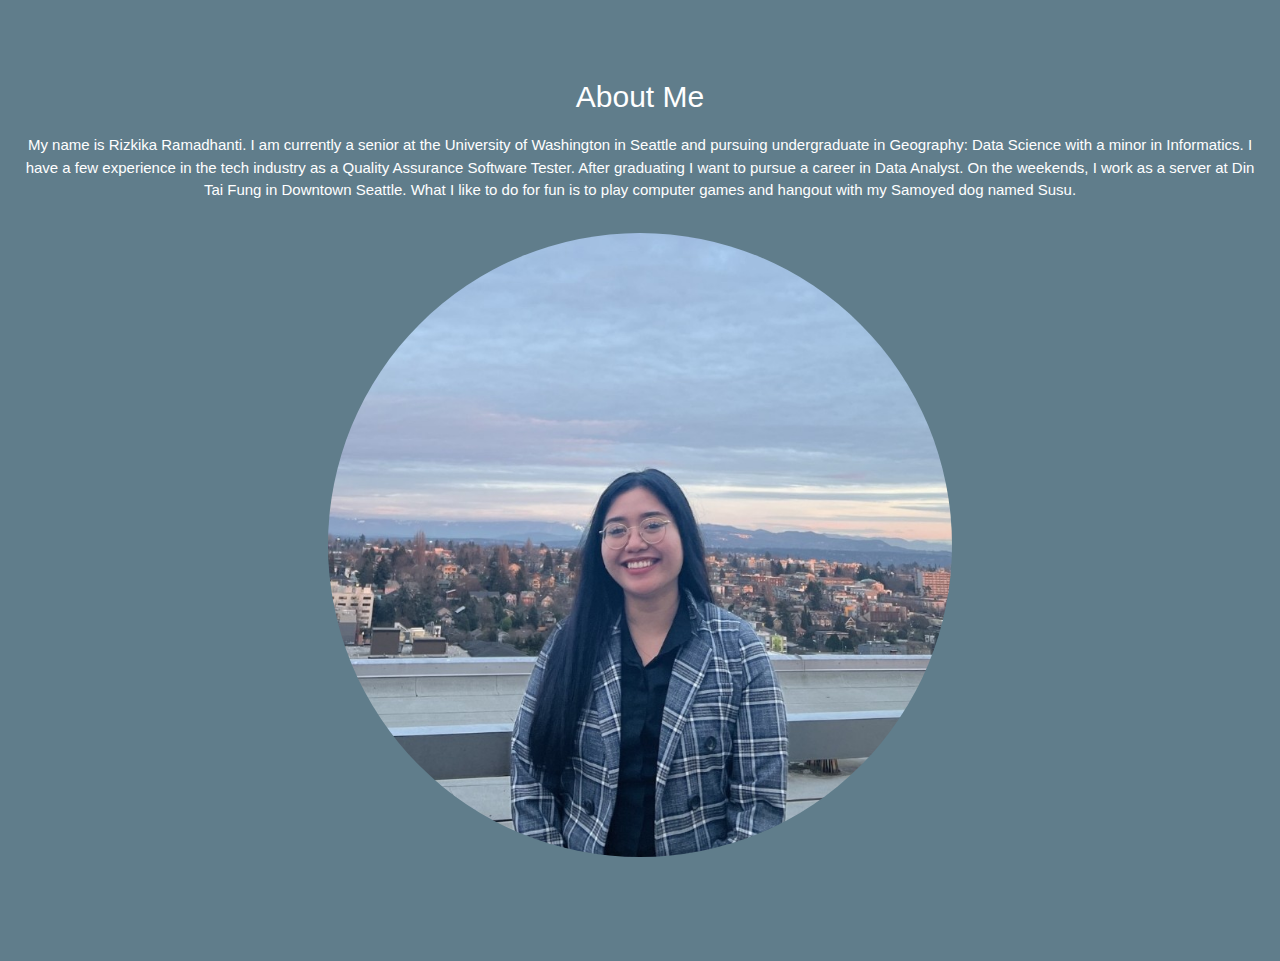
<file: aboutMe.html>
<!DOCTYPE html>
<html>
<title>Firstgrid</title>
<meta charset="UTF-8">
<meta name="viewport" content="width=device-width, initial-scale=1">
<link rel="stylesheet" href="https://www.w3schools.com/w3css/4/w3.css">
<body class="w3-content" style="max-width:1300px">
<div class="w3-row">
    <div class="w3-half w3-blue-grey w3-container" style = "width:100%">
      <div class="w3-padding-64 w3-center">
          <h2>About Me</h2>
              <p>My name is Rizkika Ramadhanti. I am currently a senior at the University of Washington
                   in Seattle and pursuing undergraduate in Geography: Data Science with a minor in Informatics. 
                   I have a few experience in the tech industry as a Quality Assurance Software Tester. 
                   After graduating I want to pursue a career in Data Analyst. On the weekends, I work as a server at Din Tai Fung in Downtown Seattle. 
                   What I like to do for fun is to play computer games and hangout with my Samoyed dog named Susu. </p>
        <img src="profilepicture.jpg" class="w3-margin w3-circle" alt="Person" style="width:50%">
        <div class="w3-left-align w3-padding-large">
        </div>
      </div>
    </div>
  </div>
</body>
</html>
</file>
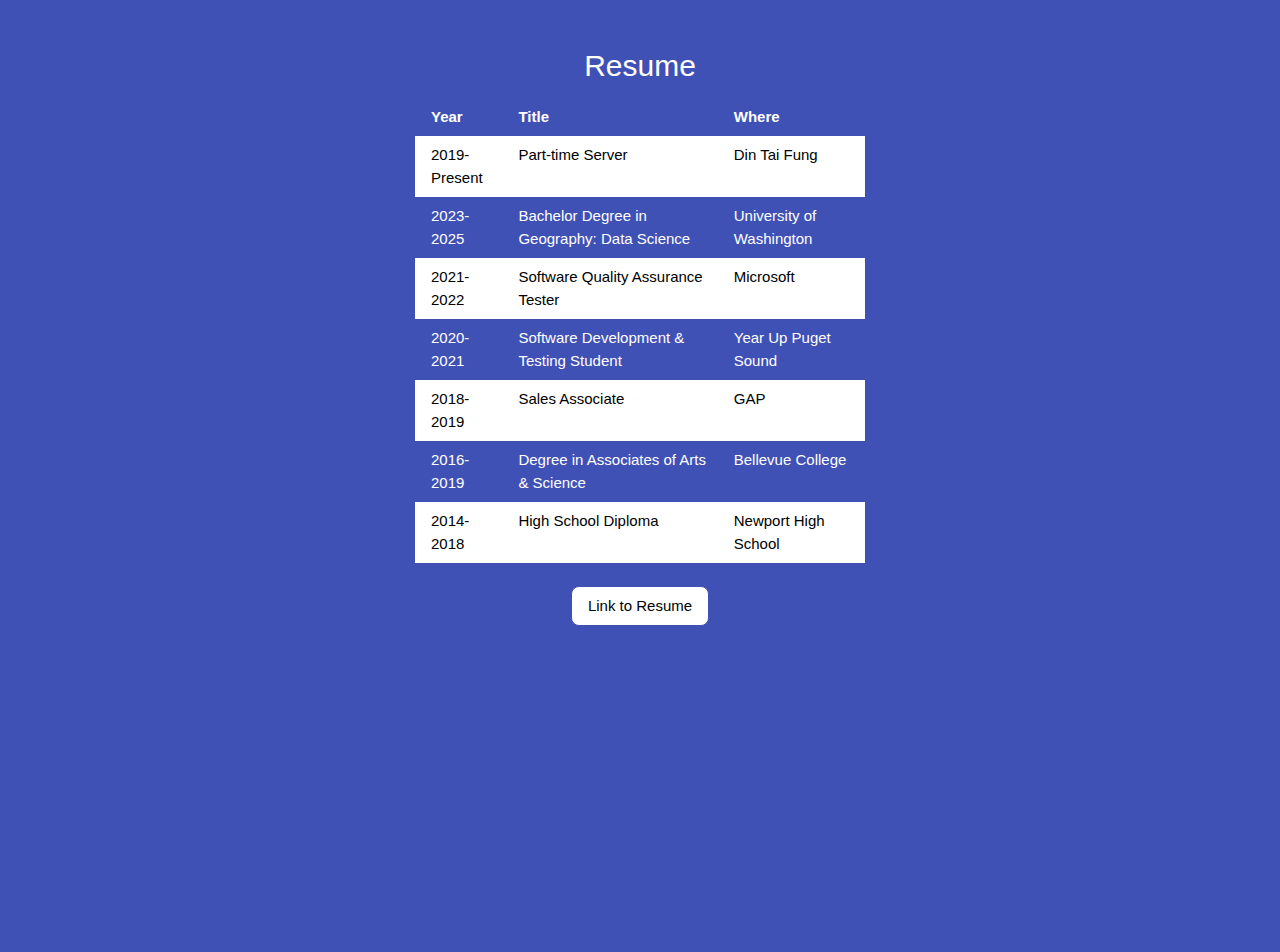
<file: resume.html>
<!DOCTYPE html>
<html lang="en">
<title>Resume</title>
<meta charset="UTF-8">
<meta name="viewport" content="width=device-width, initial-scale=1">
<link rel="stylesheet" href="https://www.w3schools.com/w3css/4/w3.css">
<body class="w3-content">
    <style>
        body {
          margin: 0;
          padding: 0;
          width: 100vw;
          height: 100vh;
          display: flex;
          justify-content: center;
          align-items: center;
          background-color: #3f51b5; /* Indigo background */
        }
    
        .content {
          width: 90%; /* Keeps consistent padding between text tabs */
          max-width: 1200px;
          background-color: #3f51b5; /* Matches background */
          padding: 20px;
          box-sizing: border-box;
          border-radius: 10px;
        }
    
        table {
          width: 100%; /* Ensure table takes up available space */
        }
    
        h2 {
          color: white; /* Makes the heading readable on the blue background */
        }
      </style>
    </head>
<div class="w3-half w3-indigo w3-container" style="min-height: 1003px; margin: 0; padding: 20px; box-sizing: border-box;">
    <div class="w3-padding-64 w3-center">
      <h2>Resume</h2>
      <table class="w3-table w3-responsive">
        <tr>
          <th>Year</th>
          <th>Title</th>
          <th>Where</th>
        </tr>
        <tr class="w3-white">
          <td>2019-Present</td>
          <td>Part-time Server</td>
          <td>Din Tai Fung</td>
        </tr>
        <tr>
          <td>2023-2025</td>
          <td>Bachelor Degree in Geography: Data Science</td>
          <td>University of Washington</td>
        </tr>
        <tr class="w3-white">
          <td>2021-2022</td>
          <td>Software Quality Assurance Tester</td>
          <td>Microsoft</td>
        </tr>
        <tr >
          <td>2020-2021</td>
          <td>Software Development & Testing Student</td>
          <td>Year Up Puget Sound</td>
        </tr>
        <tr class="w3-white">
          <td>2018-2019</td>
          <td>Sales Associate</td>
          <td>GAP</td>
        </tr>
        <tr>
          <td>2016-2019</td>
          <td>Degree in Associates of Arts & Science</td>
          <td>Bellevue College</td>
        </tr>
        <tr class="w3-white">
          <td>2014-2018</td>
          <td>High School Diploma</td>
          <td>Newport High School</td>
        </tr>
      </table>
      <br>
      <a href="/files/RizkikasResume.pdf" class="w3-button w3-white w3-border w3-border-indigo w3-round-large">Link to Resume</a>
    </div>
  </div>
</body>
</html>
</file>
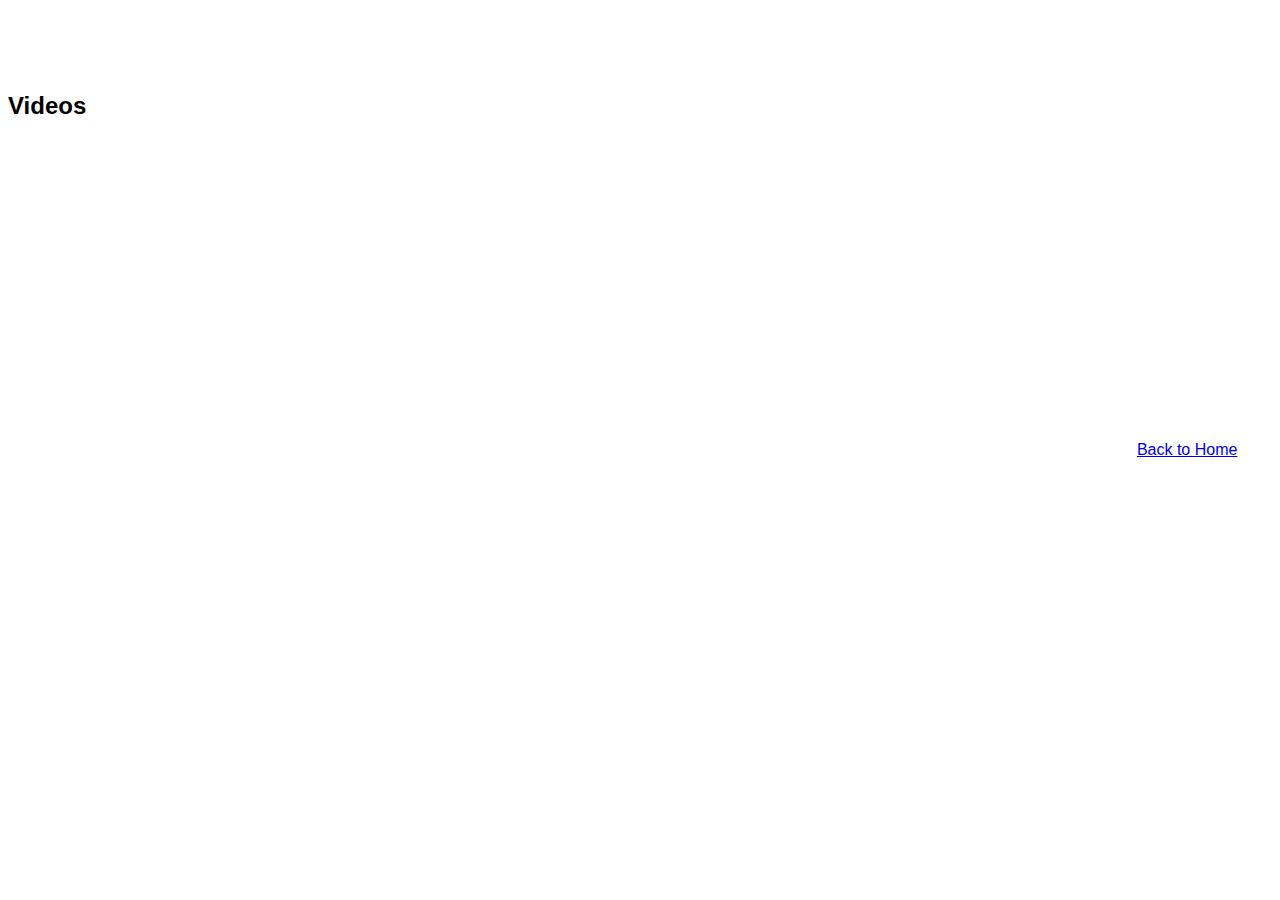
<file: videos.html>
<!DOCTYPE html>
<html lang="en">
<head>
  <title>Videos</title>
  <meta charset="UTF-8">
  <meta name="viewport" content="width=device-width, initial-scale=1.0">
  <link rel="stylesheet" href="style.css">
</head>
<body class="w3-content" style="max-width:1300px;">
  <div class="w3-dark-grey w3-container w3-center" style="min-height:700px;">
    <div class="w3-padding-64">
      <h2>Videos</h2>
      <iframe width="560" height="315" src="https://www.youtube.com/embed/TIyUrW31orM?si=DIrNU36bDfCWb1As" title="YouTube video player" frameborder="0" allow="accelerometer; autoplay; clipboard-write; encrypted-media; gyroscope; picture-in-picture; web-share" referrerpolicy="strict-origin-when-cross-origin" allowfullscreen></iframe>
      <iframe width="560" height="315" src="https://www.youtube.com/embed/paWE-GvDO1c?si=QD70szUJIW8Rxga8" title="YouTube video player" frameborder="0" allow="accelerometer; autoplay; clipboard-write; encrypted-media; gyroscope; picture-in-picture; web-share" referrerpolicy="strict-origin-when-cross-origin" allowfullscreen></iframe>
      <a href="index.html" class="w3-button w3-black w3-margin-top">Back to Home</a>
    </div>
  </div>
</body>
</html>
</file>
<file: style.css>
/* this is the css for the body */
body {
    font-family: Arial, sans-serif;
  }
  img {
    max-width: 100%;
    height: auto;
    border-radius: 10px;
  }
  .w3-padding-64 {
    padding-top: 64px !important;
    padding-bottom: 64px !important;
  }
  table {
    width: 100%;
    margin: 0 auto;
    border-collapse: collapse;
  }
  th, td {
    padding: 10px;
    text-align: left;
  }

/* this is the css for the cursor */
body {
    cursor: none;
}

a {
    cursor: none;
}

.cursor {
    position: absolute;
    width: 20px;
    height: 20px;
    border-radius: 50%;
    background: linear-gradient(45deg, red, orange, yellow, green, blue, indigo, violet);
    background-size: 400% 400%;
    animation: rainbow 3s linear infinite, move 0.1s linear infinite;
    pointer-events: none;
}

@keyframes rainbow {
    0% { background-position: 0% 50%; }
    50% { background-position: 100% 50%; }
    100% { background-position: 0% 50%; }
}

@keyframes move {
    0% { transform: translate(var(--x), var(--y)); }
    100% { transform: translate(var(--x), var(--y)); }
}
</file>
